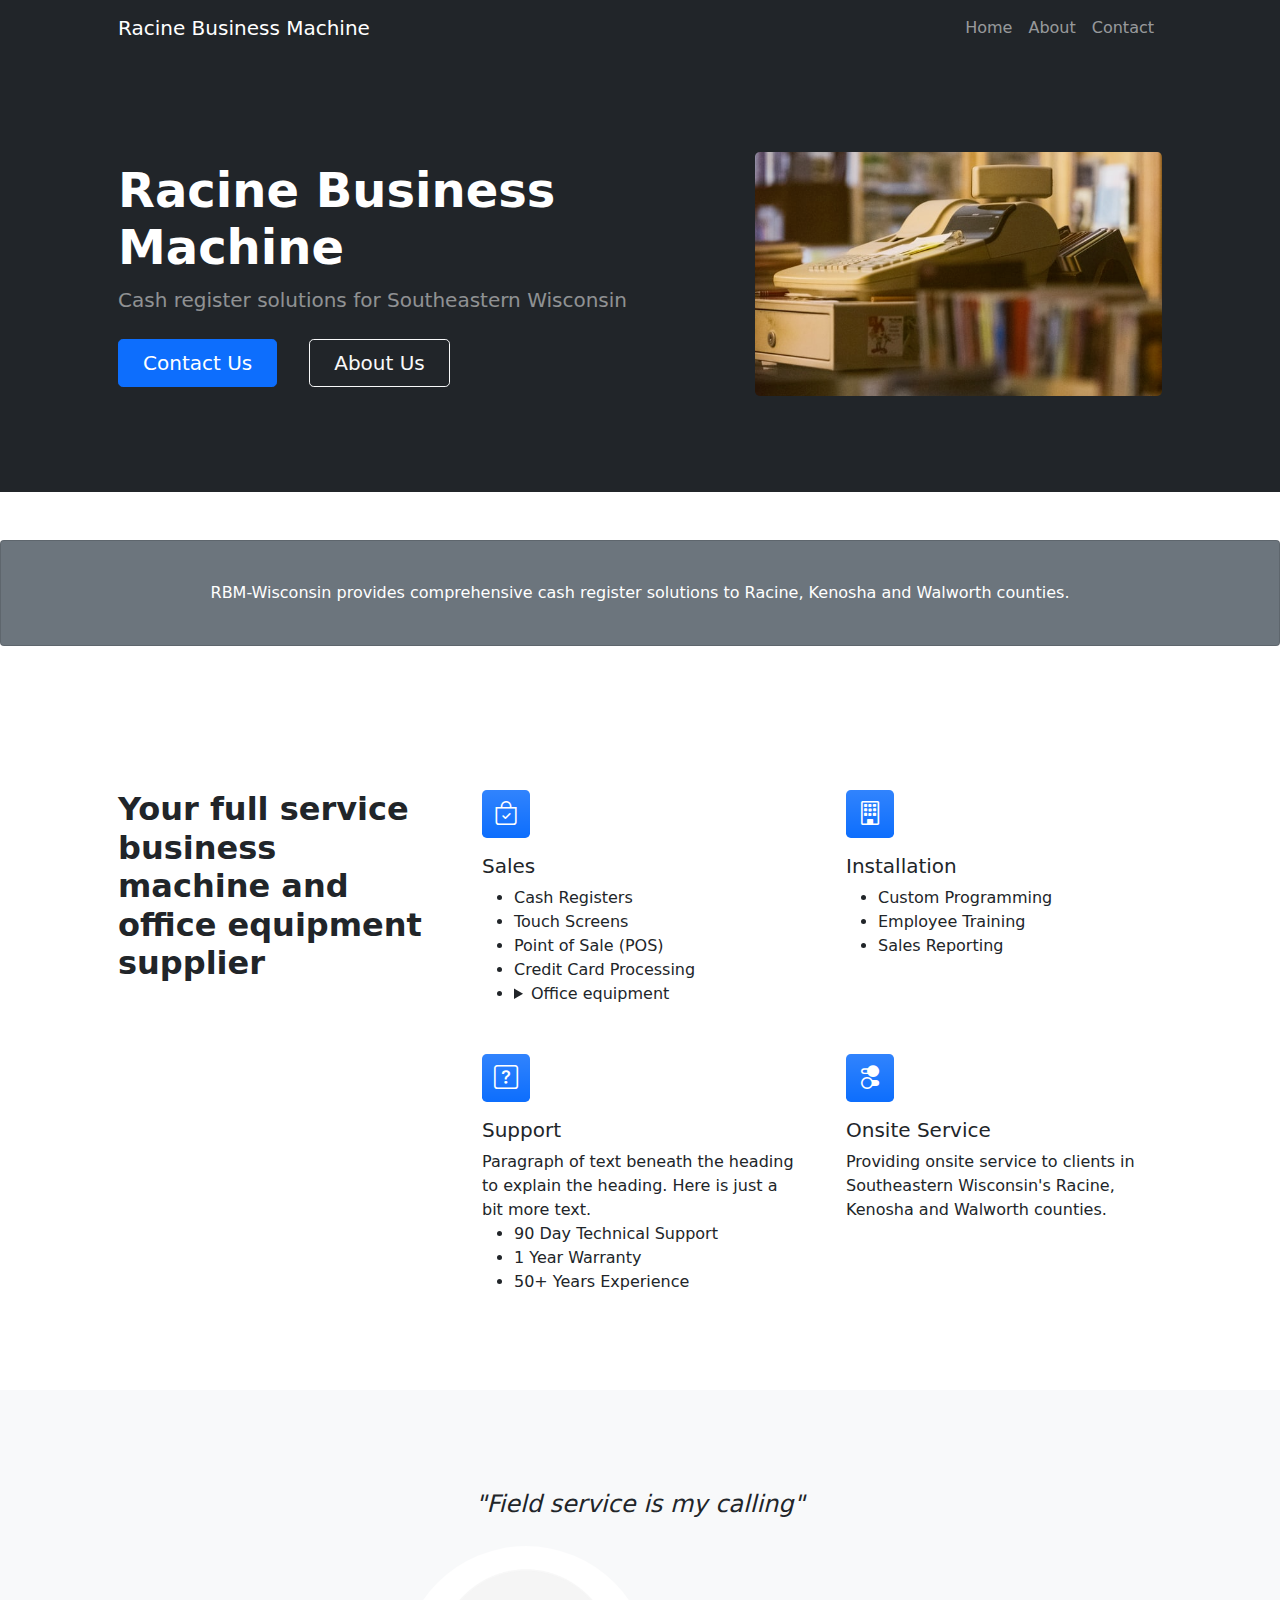
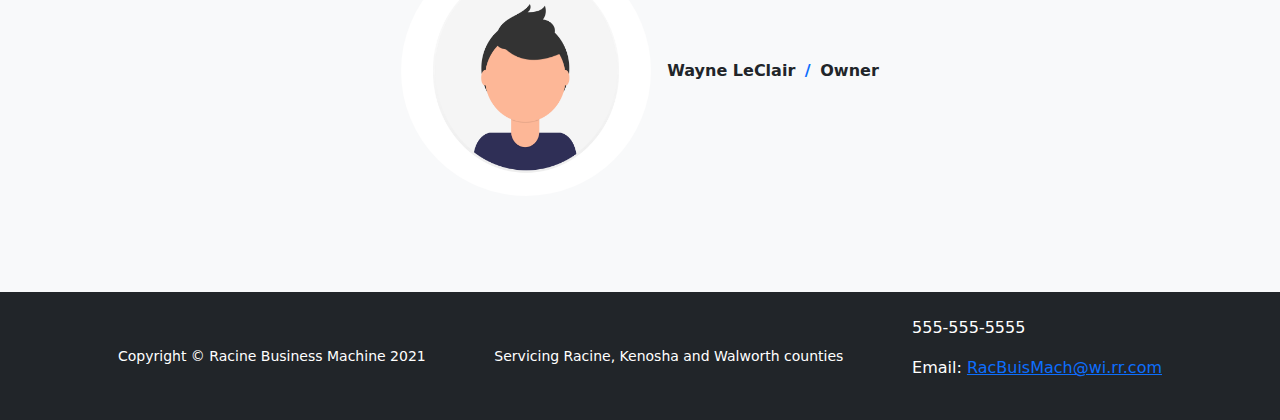
<file: index.html>
<!DOCTYPE html>
<html lang="en">
    <head>
        <meta charset="utf-8" />
        <meta name="viewport" content="width=device-width, initial-scale=1, shrink-to-fit=no" />
        <meta name="description" content="" />
        <meta name="author" content="" />
        <title>Racine Business Machine - RBM-Wisconsin</title>
        <!-- Favicon-->
        <link rel="icon" type="image/x-icon" href="assets/favicon.ico" />
        <!-- Bootstrap icons-->
        <link href="https://cdn.jsdelivr.net/npm/bootstrap-icons@1.5.0/font/bootstrap-icons.css" rel="stylesheet" />
        <!-- Core theme CSS (includes Bootstrap)-->
        <link href="css/styles.css" rel="stylesheet" />
        <link href="css/style.css" rel="stylesheet" />
    </head>
    <body class="d-flex flex-column h-100">
        <main class="flex-shrink-0">
            <!-- Navigation-->
            <nav class="navbar navbar-expand-lg navbar-dark bg-dark">
                <div class="container px-5">
                    <a class="navbar-brand" href="index.html">Racine Business Machine</a>
                    <button class="navbar-toggler" type="button" data-bs-toggle="collapse" data-bs-target="#navbarSupportedContent" aria-controls="navbarSupportedContent" aria-expanded="false" aria-label="Toggle navigation"><span class="navbar-toggler-icon"></span></button>
                    <div class="collapse navbar-collapse" id="navbarSupportedContent">
                        <ul class="navbar-nav ms-auto mb-2 mb-lg-0">
                            <li class="nav-item"><a class="nav-link" href="index.html">Home</a></li>
                            <li class="nav-item"><a class="nav-link" href="about.html">About</a></li>
                            <li class="nav-item"><a class="nav-link" href="contact.html">Contact</a></li>
                        </ul>
                    </div>
                </div>
            </nav>
            <!-- Header-->
            <header class="bg-dark py-5">
                <div class="container px-5">
                    <div class="row gx-5 align-items-center justify-content-center">
                        <div class="col-lg-8 col-xl-7 col-xxl-6">
                            <div class="my-5 text-center text-xl-start">
                                <h1 class="display-5 fw-bolder text-white mb-2">Racine Business Machine</h1>
                                <p class="lead fw-normal text-white-50 mb-4">Cash register solutions for Southeastern Wisconsin</p>
                                <div class="d-grid gap-3 d-sm-flex justify-content-sm-center justify-content-xl-start">
                                    <a class="btn btn-primary btn-lg px-4 me-sm-3 ctaDesktop" href="contact.html" >Contact Us</a>
                                    <a class="btn btn-primary btn-lg px-4 me-sm-3 ctaMobile" href="tel:5555555555" >Call Now</a>
                                    <a class="btn btn-outline-light btn-lg px-4" href="about.html">About Us</a>
                                </div>
                            </div>
                        </div>
                        <div class="col-xl-5 col-xxl-6 d-none d-xl-block text-center"><img class="img-fluid rounded-3 my-5" src="assets/cashregister.png" alt="Cash Register Service" /></div>
                    </div>
                </div>
            </header>
            <!-- Call to Action-->
            <div class="card text-white bg-secondary my-5 py-4 text-center">
                <div class="card-body"><p class="text-white m-0">RBM-Wisconsin provides comprehensive cash register solutions to Racine, Kenosha and Walworth counties.</p></div>
            </div>
            <!-- Features section-->
            <section class="py-5" id="features">
                <div class="container px-5 my-5">
                    <div class="row gx-5">
                        <div class="col-lg-4 mb-5 mb-lg-0"><h2 class="fw-bolder mb-0">Your full service business machine and office equipment supplier</h2></div>
                        <div class="col-lg-8">
                            <div class="row gx-5 row-cols-1 row-cols-md-2">
                                <div class="col mb-5 h-100">
                                    <div class="feature bg-primary bg-gradient text-white rounded-3 mb-3"><i class="bi bi-bag-check"></i></div>
                                    <h2 class="h5">Sales</h2>
                                    <ul class="mb-0">
                                        <li>Cash Registers</li>
                                        <li>Touch Screens</li>
                                        <li>Point of Sale (POS) </li>
                                        <li>Credit Card Processing</li>
                                        <li>
                                            <details>
                                                <summary>Office equipment</summary>
                                            <ul>
                                                <li>Color Printers</li>
                                                <li>Copiers</li>
                                                <li>MFPs</li>
                                                <li>Shredders</li>
                                                <li>Fax Machines</li>
                                            </ul>
                                        </details>
                                    </li>
                                    </ul>
                                </div>
                                <div class="col mb-5 h-100">
                                    <div class="feature bg-primary bg-gradient text-white rounded-3 mb-3"><i class="bi bi-building"></i></div>
                                    <h2 class="h5">Installation</h2>
                                    <ul class="mb-0">
                                        <li>Custom Programming</li>
                                        <li>Employee Training</li>
                                        <li>Sales Reporting</li>
                                    </ul>
                                </div>
                                <div class="col mb-5 mb-md-0 h-100">
                                    <div class="feature bg-primary bg-gradient text-white rounded-3 mb-3"><i class="bi bi-question-square"></i></div>
                                    <h2 class="h5">Support</h2>
                                    <p class="mb-0">Paragraph of text beneath the heading to explain the heading. Here is just a bit more text.</p>
                                    <ul class="mb-0">
                                        <li>90 Day Technical Support</li>
                                        <li>1 Year Warranty</li>
                                        <li>50+ Years Experience</li>
                                    </ul>
                                </div>
                                <div class="col h-100">
                                    <div class="feature bg-primary bg-gradient text-white rounded-3 mb-3"><i class="bi bi-toggles2"></i></div>
                                    <h2 class="h5">Onsite Service</h2>
                                    <p class="mb-0">Providing onsite service to clients in Southeastern Wisconsin's Racine, Kenosha and Walworth counties.</p>
                                </div>
                            </div>
                        </div>
                    </div>
                </div>
            </section>
            <!-- Testimonial section-->
            <div class="py-5 bg-light">
                <div class="container px-5 my-5">
                    <div class="row gx-5 justify-content-center">
                        <div class="col-lg-10 col-xl-7">
                            <div class="text-center">
                                <div class="fs-4 mb-4 fst-italic">"Field service is my calling"</div>
                                <div class="d-flex align-items-center justify-content-center">
                                    <img class="rounded-circle me-3" src="assets/undraw_profile_pic_ic5t.png" width="250" height="250" alt="Wayne LeClair" />
                                    <div class="fw-bold">
                                        Wayne LeClair
                                        <span class="fw-bold text-primary mx-1">/</span>
                                        Owner
                                    </div>
                                </div>
                            </div>
                        </div>
                    </div>
                </div>
            </div>
            </section>
        </main>
        <!-- Footer-->
        <footer class="bg-dark py-4 mt-auto">
            <div class="container px-5">
                <div class="row align-items-center justify-content-between flex-column flex-sm-row">
                    <div class="col-auto"><div class="small m-0 text-white">Copyright &copy; Racine Business Machine 2021</div></div>
                    <div class="col-auto"><div class="small m-0 text-white">Servicing Racine, Kenosha and Walworth counties</div></div>
                    <div class="col-auto text-white">
                        <p><Phone: <span itemprop="telephone">555-555-5555</span></p>
                        <p>Email: <a href="mailto:RacBuisMach@wi.rr.com" itemprop="email">
                            RacBuisMach@wi.rr.com</a></p>
                    </div>
                </div>
            </div>
        </footer>
        <!-- Bootstrap core JS-->
        <script src="https://cdn.jsdelivr.net/npm/bootstrap@5.1.3/dist/js/bootstrap.bundle.min.js"></script>
        <!-- Core theme JS-->
        <script src="js/scripts.js"></script>
    </body>
</html>
</file>
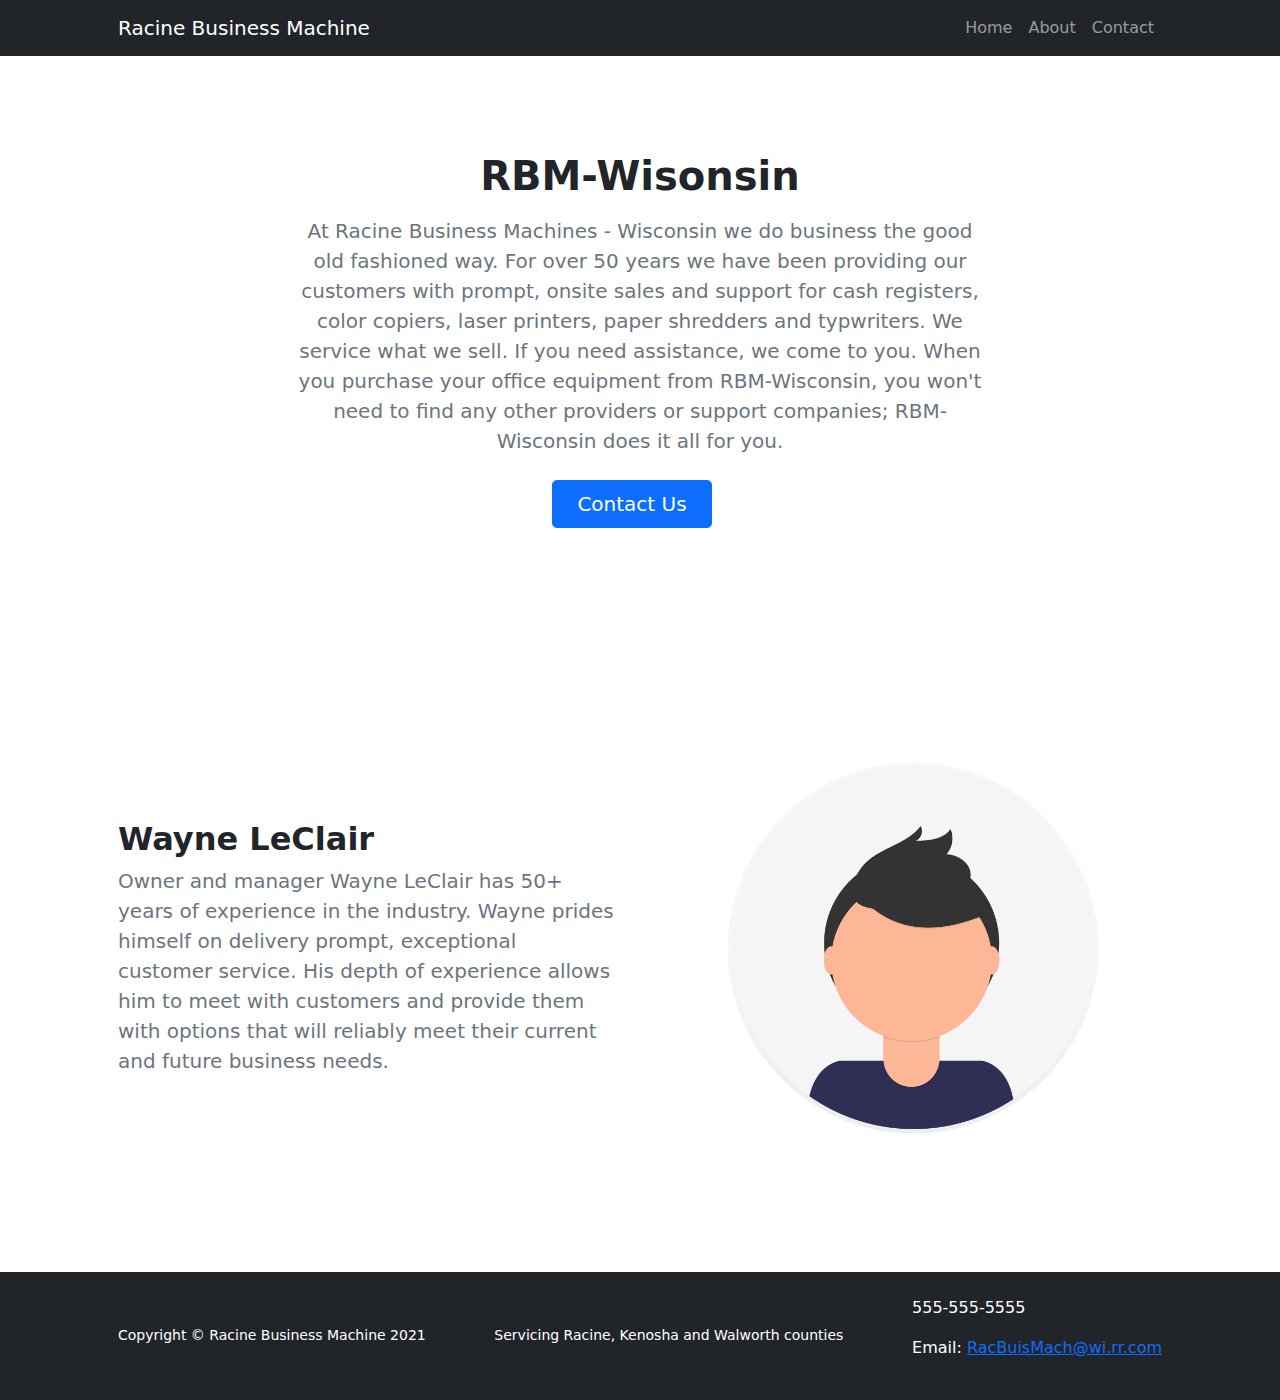
<file: about.html>
<!DOCTYPE html>
<html lang="en">
    <head>
        <meta charset="utf-8" />
        <meta name="viewport" content="width=device-width, initial-scale=1, shrink-to-fit=no" />
        <meta name="description" content="" />
        <meta name="author" content="" />
        <title>Racine Business Machine - RBM-Wisconsin</title>
        <!-- Favicon-->
        <link rel="icon" type="image/x-icon" href="assets/favicon.ico" />
        <!-- Bootstrap icons-->
        <link href="https://cdn.jsdelivr.net/npm/bootstrap-icons@1.5.0/font/bootstrap-icons.css" rel="stylesheet" />
        <!-- Core theme CSS (includes Bootstrap)-->
        <link href="css/styles.css" rel="stylesheet" />
        <link href="css/style.css" rel="stylesheet" />
    </head>
    <body class="d-flex flex-column">
        <main class="flex-shrink-0">
            <!-- Navigation-->
            <nav class="navbar navbar-expand-lg navbar-dark bg-dark">
                <div class="container px-5">
                    <a class="navbar-brand" href="index.html">Racine Business Machine</a>
                    <button class="navbar-toggler" type="button" data-bs-toggle="collapse" data-bs-target="#navbarSupportedContent" aria-controls="navbarSupportedContent" aria-expanded="false" aria-label="Toggle navigation"><span class="navbar-toggler-icon"></span></button>
                    <div class="collapse navbar-collapse" id="navbarSupportedContent">
                        <ul class="navbar-nav ms-auto mb-2 mb-lg-0">
                            <li class="nav-item"><a class="nav-link" href="index.html">Home</a></li>
                            <li class="nav-item"><a class="nav-link" href="about.html">About</a></li>
                            <li class="nav-item"><a class="nav-link" href="contact.html">Contact</a></li>
                        </ul>
                    </div>
                </div>
            </nav>
            <!-- Header-->
            <header class="py-5">
                <div class="container px-5">
                    <div class="row justify-content-center">
                        <div class="col-lg-8 col-xxl-6">
                            <div class="text-center my-5">
                                <h1 class="fw-bolder mb-3">RBM-Wisonsin</h1>
                                <p class="lead fw-normal text-muted mb-4">At Racine Business Machines - Wisconsin we do business the good old fashioned way.  For over 50 years we have been providing our customers with prompt, onsite sales and support for cash registers, color copiers, laser printers, paper shredders and typwriters.  We service what we sell.    If you need assistance, we come to you.  When you purchase your office equipment from RBM-Wisconsin, you won't need to find any other providers or support companies; RBM-Wisconsin does it all for you.  </p>
                                <a class="btn btn-primary btn-lg px-4 me-sm-3 ctaDesktop" href="contact.html" >Contact Us</a>

                            </div>
                        </div>
                    </div>
                </div>
            </header>
            <!-- About Wayne-->
            <section class="py-5">
                <div class="container px-5 my-5">
                    <div class="row gx-5 align-items-center">
                        <div class="col-lg-6 order-first order-lg-last"><img class="img-fluid rounded mb-5 mb-lg-0" src="assets/undraw_profile_pic_ic5t.png" alt="Wayne Leclair" /></div>
                        <div class="col-lg-6">
                            <h2 class="fw-bolder">Wayne LeClair</h2>
                            <p class="lead fw-normal text-muted mb-0">Owner and manager Wayne LeClair has 50+ years of experience in the industry.  Wayne prides himself on delivery prompt, exceptional customer service.  His depth of experience allows him to meet with customers and provide them with options that will reliably meet their current and future business needs.</p>
                        </div>
                    </div>
                </div>
            </section>
        </main>
        <!-- Footer-->
        <footer class="bg-dark py-4 mt-auto">
            <div class="container px-5">
                <div class="row align-items-center justify-content-between flex-column flex-sm-row">
                    <div class="col-auto"><div class="small m-0 text-white">Copyright &copy; Racine Business Machine 2021</div></div>
                    <div class="col-auto"><div class="small m-0 text-white">Servicing Racine, Kenosha and Walworth counties</div></div>
                    <div class="col-auto text-white">
                        <p><Phone: <span itemprop="telephone">555-555-5555</span></p>
                        <p>Email: <a href="mailto:RacBuisMach@wi.rr.com" itemprop="email">
                            RacBuisMach@wi.rr.com</a></p>
                    </div>
                </div>
            </div>
        </footer>
        <!-- Bootstrap core JS-->
        <script src="https://cdn.jsdelivr.net/npm/bootstrap@5.1.3/dist/js/bootstrap.bundle.min.js"></script>
        <!-- Core theme JS-->
        <script src="js/scripts.js"></script>
    </body>
</html>
</file>
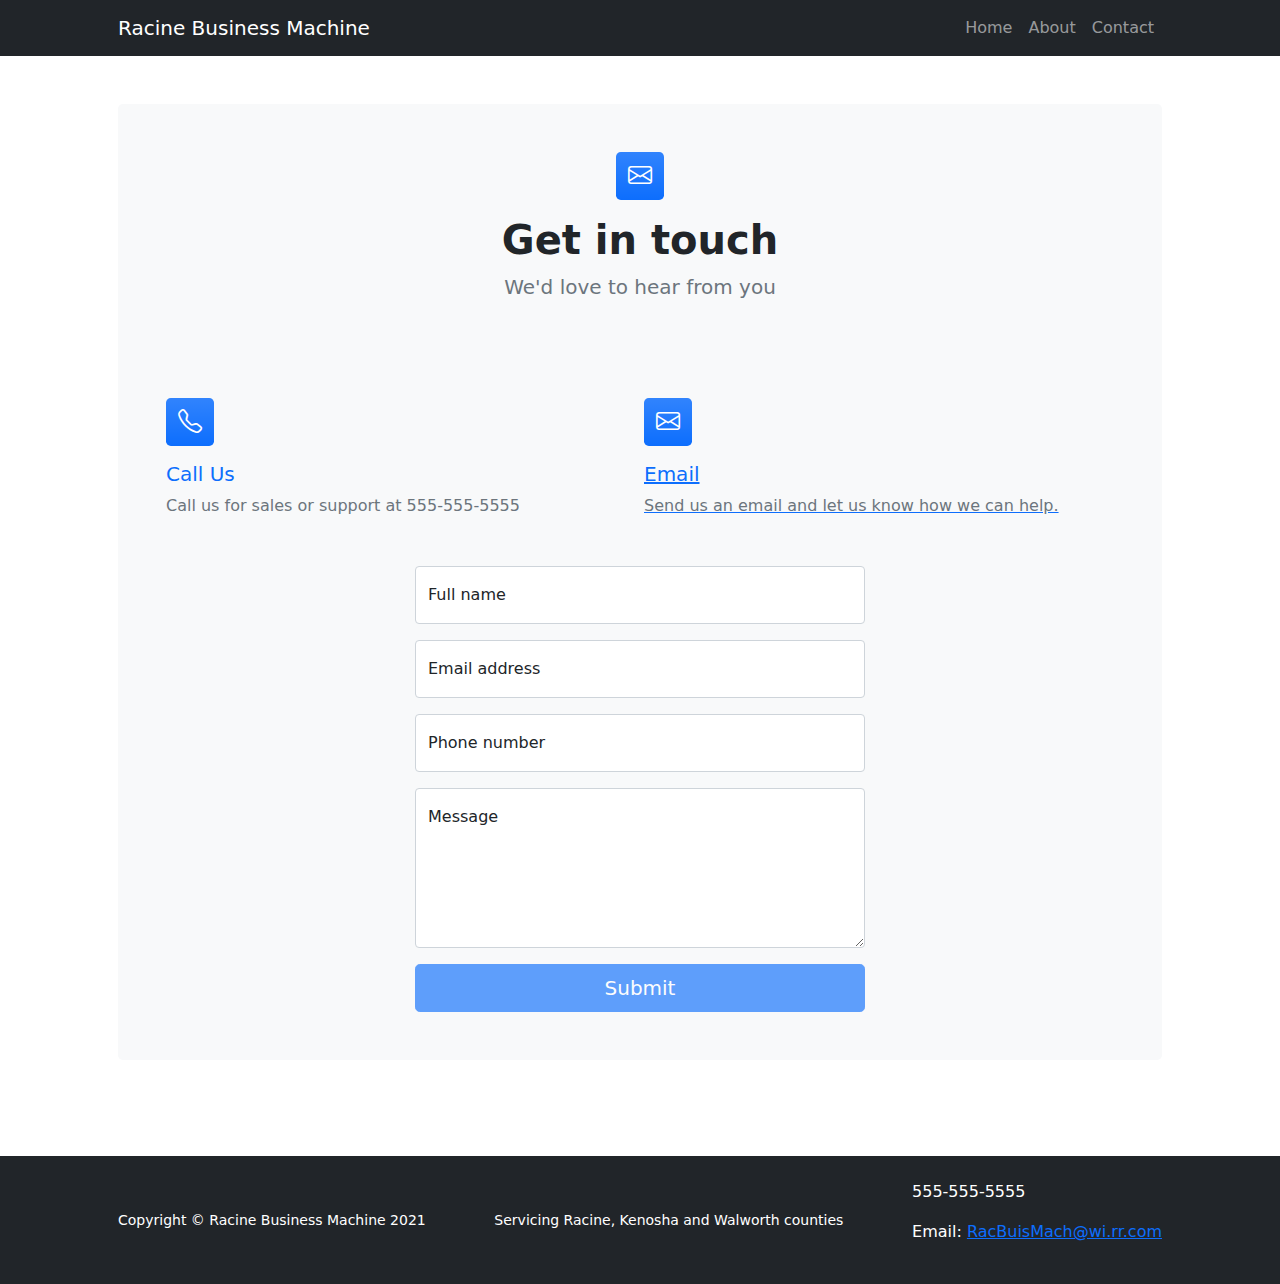
<file: contact.html>
<!DOCTYPE html>
<html lang="en">
    <head>
        <meta charset="utf-8" />
        <meta name="viewport" content="width=device-width, initial-scale=1, shrink-to-fit=no" />
        <meta name="description" content="" />
        <meta name="author" content="" />
        <title>Racine Business Machine - RBM-Wisconsin</title>
        <!-- Favicon-->
        <link rel="icon" type="image/x-icon" href="assets/favicon.ico" />
        <!-- Bootstrap icons-->
        <link href="https://cdn.jsdelivr.net/npm/bootstrap-icons@1.5.0/font/bootstrap-icons.css" rel="stylesheet" />
        <!-- Core theme CSS (includes Bootstrap)-->
        <link href="css/styles.css" rel="stylesheet" />
        <link href="css/style.css" rel="stylesheet" />
    </head>
    <body class="d-flex flex-column">
        <main class="flex-shrink-0">
            <!-- Navigation-->
            <nav class="navbar navbar-expand-lg navbar-dark bg-dark">
                <div class="container px-5">
                    <a class="navbar-brand" href="index.html">Racine Business Machine</a>
                    <button class="navbar-toggler" type="button" data-bs-toggle="collapse" data-bs-target="#navbarSupportedContent" aria-controls="navbarSupportedContent" aria-expanded="false" aria-label="Toggle navigation"><span class="navbar-toggler-icon"></span></button>
                    <div class="collapse navbar-collapse" id="navbarSupportedContent">
                        <ul class="navbar-nav ms-auto mb-2 mb-lg-0">
                            <li class="nav-item"><a class="nav-link" href="index.html">Home</a></li>
                            <li class="nav-item"><a class="nav-link" href="about.html">About</a></li>
                            <li class="nav-item"><a class="nav-link" href="contact.html">Contact</a></li>
                        </ul>
                    </div>
                </div>
            </nav>
            <!-- Page content-->
            <section class="py-5">
                <div class="container px-5">
                    <!-- Contact form-->
                    <div class="bg-light rounded-3 py-5 px-4 px-md-5 mb-5">
                        <div class="text-center mb-5">
                            <div class="feature bg-primary bg-gradient text-white rounded-3 mb-3"><i class="bi bi-envelope"></i></div>
                            <h1 class="fw-bolder">Get in touch</h1>
                            <p class="lead fw-normal text-muted mb-0">We'd love to hear from you</p>
                        </div>
                        <div class="row gx-2 row-cols-2 row-cols-lg-2 py-5">
                            <div class="col call">
                                <a href="tel:+15555555555">
                                
                                <div class="feature bg-primary bg-gradient text-white rounded-3 mb-3"><i class="bi bi-telephone"></i></div>
                                <div class="h5 mb-2">Call Us</div>
                                <p class="text-muted mb-0">Call us for sales or support at <span itemprop="telephone">555-555-5555</span></span></p>
                                </a>
                            </div>
                            <div class="col">
                                <a href="mailto:RacBuisMach@wi.rr.com">
                                <div class="feature bg-primary bg-gradient text-white rounded-3 mb-3"><i class="bi bi-envelope"></i></div>
                                <div class="h5">Email</div>
                                <p class="text-muted mb-0">Send us an email and let us know how we can help.</p>
                                </a>
                            </div>
                        
                        </div>
                        <div class="row gx-5 justify-content-center">
                            <div class="col-lg-8 col-xl-6">
                                <!-- * * * * * * * * * * * * * * *-->
                                <!-- * * SB Forms Contact Form * *-->
                                <!-- * * * * * * * * * * * * * * *-->
                                <!-- This form is pre-integrated with SB Forms.-->
                                <!-- To make this form functional, sign up at-->
                                <!-- https://startbootstrap.com/solution/contact-forms-->
                                <!-- to get an API token!-->
                                <!-- This is not setup and will not be setup-->
                                <form id="contactForm" data-sb-form-api-token="API_TOKEN">
                                    <!-- Name input-->
                                    <div class="form-floating mb-3">
                                        <input class="form-control" id="name" type="text" placeholder="Enter your name..." data-sb-validations="required" />
                                        <label for="name">Full name</label>
                                        <div class="invalid-feedback" data-sb-feedback="name:required">A name is required.</div>
                                    </div>
                                    <!-- Email address input-->
                                    <div class="form-floating mb-3">
                                        <input class="form-control" id="email" type="email" placeholder="name@example.com" data-sb-validations="required,email" />
                                        <label for="email">Email address</label>
                                        <div class="invalid-feedback" data-sb-feedback="email:required">An email is required.</div>
                                        <div class="invalid-feedback" data-sb-feedback="email:email">Email is not valid.</div>
                                    </div>
                                    <!-- Phone number input-->
                                    <div class="form-floating mb-3">
                                        <input class="form-control" id="phone" type="tel" placeholder="(123) 456-7890" data-sb-validations="required" />
                                        <label for="phone">Phone number</label>
                                        <div class="invalid-feedback" data-sb-feedback="phone:required">A phone number is required.</div>
                                    </div>
                                    <!-- Message input-->
                                    <div class="form-floating mb-3">
                                        <textarea class="form-control" id="message" type="text" placeholder="Enter your message here..." style="height: 10rem" data-sb-validations="required"></textarea>
                                        <label for="message">Message</label>
                                        <div class="invalid-feedback" data-sb-feedback="message:required">A message is required.</div>
                                    </div>
                                    <!-- Submit success message-->
                                    <!---->
                                    <!-- This is what your users will see when the form-->
                                    <!-- has successfully submitted-->
                                    <div class="d-none" id="submitSuccessMessage">
                                        <div class="text-center mb-3">
                                            <div class="fw-bolder">Form submission successful!</div>
                                            To activate this form, sign up at
                                            <br />
                                            <a href="https://startbootstrap.com/solution/contact-forms">https://startbootstrap.com/solution/contact-forms</a>
                                        </div>
                                    </div>
                                    <!-- Submit error message-->
                                    <!---->
                                    <!-- This is what your users will see when there is-->
                                    <!-- an error submitting the form-->
                                    <div class="d-none" id="submitErrorMessage"><div class="text-center text-danger mb-3">Error sending message!</div></div>
                                    <!-- Submit Button-->
                                    <div class="d-grid"><button class="btn btn-primary btn-lg disabled" id="submitButton" type="submit">Submit</button></div>
                                </form>
                            </div>
                        </div>
                    </div>
                </div>
            </section>
        </main>
<!-- Footer-->
<footer class="bg-dark py-4 mt-auto">
    <div class="container px-5">
        <div class="row align-items-center justify-content-between flex-column flex-sm-row">
            <div class="col-auto"><div class="small m-0 text-white">Copyright &copy; Racine Business Machine 2021</div></div>
            <div class="col-auto"><div class="small m-0 text-white">Servicing Racine, Kenosha and Walworth counties</div></div>
            <div class="col-auto text-white">
                <p><Phone: <span itemprop="telephone">555-555-5555</span></p>
                <p>Email: <a href="mailto:RacBuisMach@wi.rr.com" itemprop="email">
                    RacBuisMach@wi.rr.com</a></p>
            </div>
        </div>
    </div>
</footer>
        <!-- Bootstrap core JS-->
        <script src="https://cdn.jsdelivr.net/npm/bootstrap@5.1.3/dist/js/bootstrap.bundle.min.js"></script>
        <!-- Core theme JS-->
        <script src="js/scripts.js"></script>
        <!-- * * * * * * * * * * * * * * * * * * * * * * * * * * * * * * * * * * * * * * * *-->
        <!-- * *                               SB Forms JS                               * *-->
        <!-- * * Activate your form at https://startbootstrap.com/solution/contact-forms * *-->
        <!-- * * * * * * * * * * * * * * * * * * * * * * * * * * * * * * * * * * * * * * * *-->
        <script src="https://cdn.startbootstrap.com/sb-forms-latest.js"></script>
    </body>
</html>
</file>
<file: css/style.css>
.ctaDesktop {
    display: none;
}

.call a {
    text-decoration: none;
}

  @media only screen and (min-width: 700px) {
    .ctaDesktop {
        display:inline-block;
    }
    .ctaMobile {
        display:none;
    }
  }
</file>
